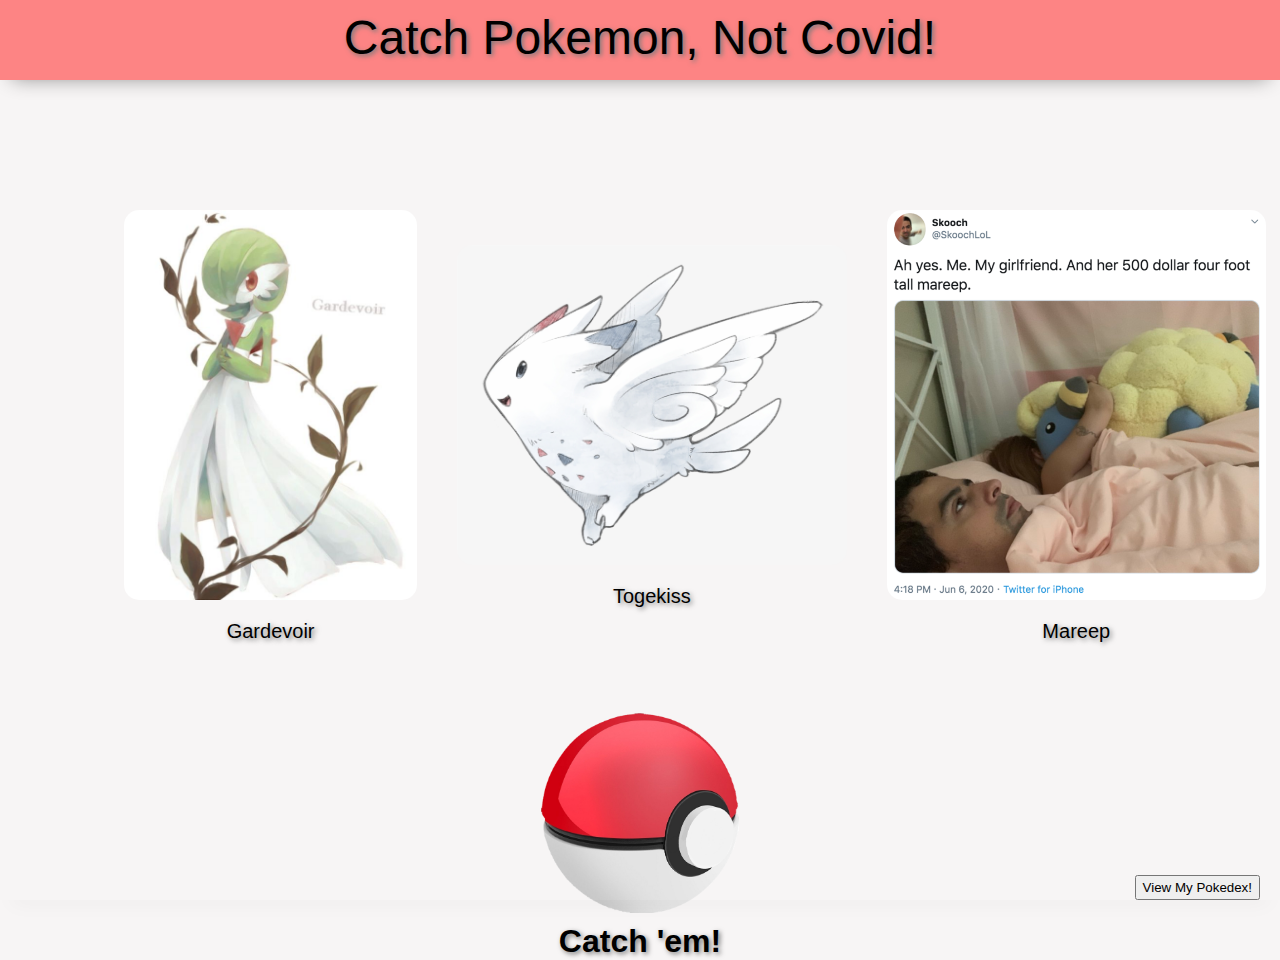
<file: index.html>
<!DOCTYPE html>
<html lang="en">

<head>
    <meta charset="UTF-8">
    <meta name="viewport" content="width=device-width, initial-scale=1.0">
    <meta http-equiv="X-UA-Compatible" content="ie=edge">
    <link href="https://fonts.googleapis.com/css2?family=Titillium+Web:wght@300&display=swap" rel="stylesheet">
    <link rel="stylesheet" href="./styles/reset.css">
    <link rel="stylesheet" href="./styles/style.css">
    <title>Catch 'Em All!</title>
</head>

<body>
    <header>
        <div class="gutter-right logo">
            <h1>
                Catch Pokemon, Not Covid!
            </h1>
        </div>
    </header>
    <main>
        <section class="main-section">
            <p id="catchable"><p></p>
                <label>
                    <input id="pokemon1" type="radio" name="pokemon" />
                    <img class="poke" id="poke-img1" src="" />
                    <p id="poke-name1" class="names"></p>
                </label>
                <label>
                    <input id="pokemon2" type="radio" name="pokemon" />
                    <img class="poke" id="poke-img2" src="" />
                    <p id="poke-name2" class="names"></p>
                </label>
                <label>
                    <input id="pokemon3" type="radio" name="pokemon" />
                    <img class="poke" id="poke-img3" src="" />
                    <p id="poke-name3" class="names"></p>
                </label>
            </p>
        </section>

        <button id="catch" type="submit"><img src="./assets/pokeball.png" alt="submit" height="200px" /></button>
        <h2>Catch 'em!</h2>
    </main>
    
    <footer>
        <button id="see-results">View My Pokedex!</button>
    </footer>

    <script type="module" src="./app.js"></script>
</body>

</html>
</file>
<file: styles/style.css>
body {
    --header-height: 80px;
    --shadow: 0px 10px 20px -12px rgba(0,0,0,0.45);
    --gutter: 30px;
    --footer-height: 25px;
    
    font-family: 'Titillium Web', sans-serif;
    background-color: rgb(247, 245, 245);;
}

main {
    display: flex;
    flex-direction: column;
    flex-wrap: nowrap;
    justify-content: space-evenly;
    align-items: center;
    margin: 50px;
    margin-bottom: calc(var(--footer-height));
    background-color: rgb(247, 245, 245);
}

section {
    background-color: var(--color5);
    width: 1000px;
    max-width: 80%;
    display: flex;
    justify-content: center;
    align-items: center;
    padding-top: var(--gutter);
    padding-bottom: var(--gutter);
    margin-top: var(--gutter);
    margin-bottom: var(--gutter);
    margin-left: 50px;
    border: solid 2px var(--color1);
}

header {
    display: flex;
    justify-content: center;
    background-color: rgba(255, 98, 98, 0.769);
    height: var(--header-height);
    box-shadow: var(--shadow);
    padding-top: 10px;
}

footer {
    display: flex;
    justify-content: flex-end;
    background-color: var(--color3);
    box-shadow: var(--shadow);
}

h1 {
    font-size: 3rem;
    font-family: Impact, Haettenschweiler, 'Arial Narrow Bold', sans-serif;
    text-shadow: 2px 2px 5px rgb(121, 121, 121);
}

h2 {
    font-size: 2rem;
    font-weight: bold;
    font-family: Impact, Haettenschweiler, 'Arial Narrow Bold', sans-serif;
    text-shadow: 2px 2px 5px rgb(121, 121, 121);
}

#see-results {
    margin-right: 20px;
}

footer {
    position: fixed;
    width: 100%;
    bottom: 0;
    height: var(--footer-height);
    display: flex;
    justify-content: flex-end;
    background-color: var(--color3);
    box-shadow: var(--shadow);
}

.poke {
    display: flex;
    flex-direction: column;
    min-width: 200px;
    min-height: 200px;
    max-width: 400px;
    max-height: 400px;
    margin: 15px;
    padding: 5px;
    border-radius: 20px;
}

#catchable {
    display: flex;
    flex-direction: column;
    margin: 15px;
    padding: 15px;
}

input {
    display: none;
}

input:checked + img {
    border-radius: 20px;
    box-shadow: 0px 0px 10px 5px rgb(244, 28, 28);
    background-color: rgb(244, 28, 28);
}

#catch {
    display: flex;
    margin: 5px;
    background: transparent;
    border: transparent;
    padding: 5px;
    align-self: center;
    flex-direction: column;
}

#catch:hover {
    border: 10px solid turquoise;
    box-shadow: 0px 0px 20px 15px turquoise;
    background-repeat: no-repeat;
    background-color: turquoise;
    border-radius: 100px;
}

.names {
    display: flex;
    flex-direction: column;
    text-align: center;
    justify-content: center;
    font-size: 20px;
    font-family: 'Trebuchet MS', 'Lucida Sans Unicode', 'Lucida Grande', 'Lucida Sans', Arial, sans-serif;
    text-shadow: 2px 2px 5px rgb(121, 121, 121);
}
</file>
